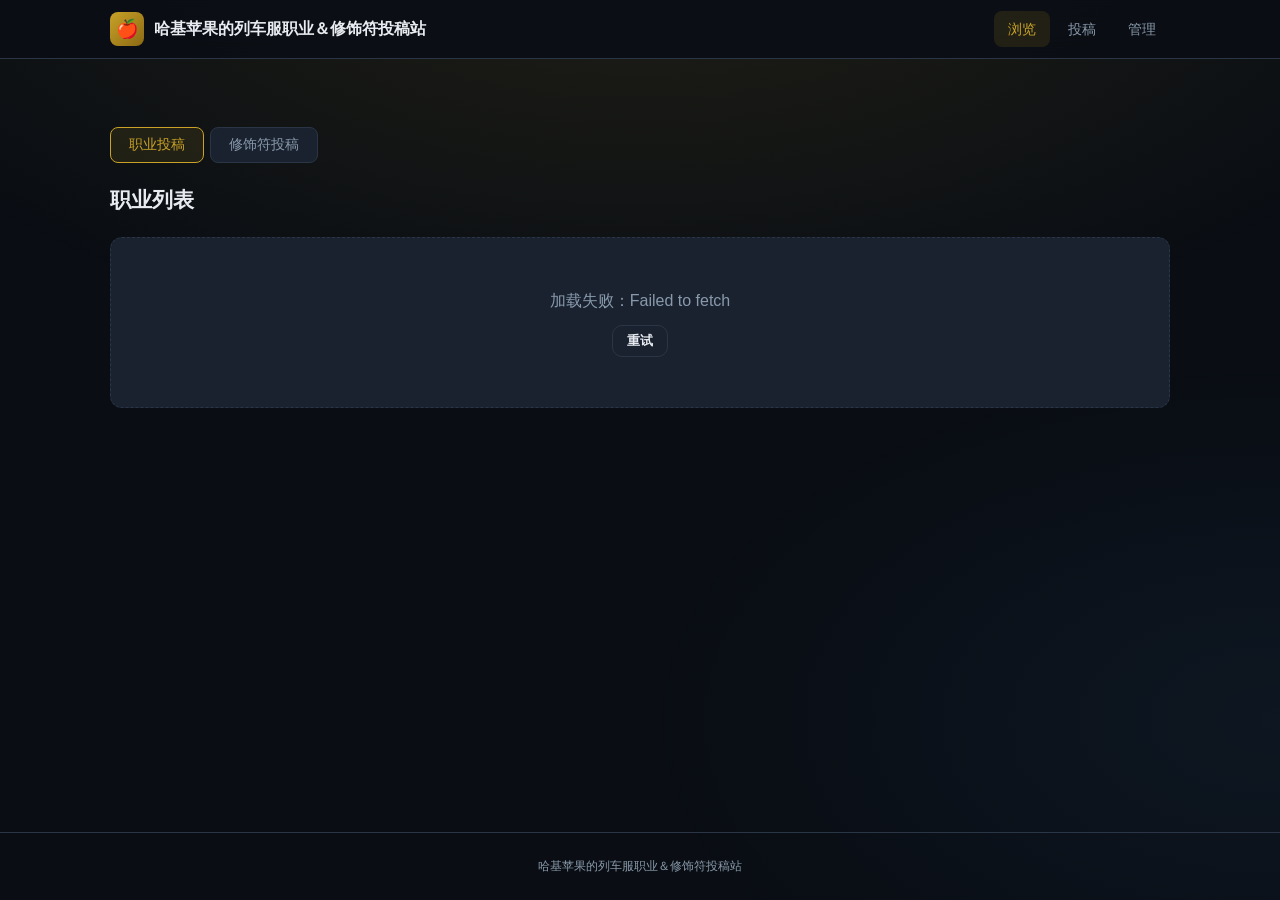
<file: index.html>
<!DOCTYPE html>
<html lang="zh-CN">
<head>
  <meta charset="UTF-8">
  <meta name="viewport" content="width=device-width, initial-scale=1.0">
  <title>浏览投稿 - 哈比列车谋杀案</title>
  <link rel="stylesheet" href="css/style.css">
</head>
<body>

<header>
  <div class="header-inner">
    <a href="index.html" class="logo"><span class="logo-icon">🍎</span>哈基苹果的列车服职业＆修饰符投稿站</a>
    <nav>
      <a href="index.html" class="active">浏览</a>
      <a href="submit.html">投稿</a>
      <span id="adminBtn" class="nav-admin">管理</span>
    </nav>
  </div>
</header>

<main>
  <section class="page-head">
    <!-- <span class="hero-tag">我的世界模组 · 哈比列车谋杀案</span> -->
    <!-- <h1>浏览 <span>职业</span> & <span>修饰符</span> 投稿</h1> -->
    <!-- <p>查看所有玩家投稿的职业方案与修饰符设计</p> -->
  </section>

  <section class="section" id="browse">
    <div class="tabs" id="browseTabs">
      <button class="tab active" data-tab="job">职业投稿</button>
      <button class="tab" data-tab="modifier">修饰符投稿</button>
    </div>
    <div class="section-head">
      <h2 id="browseTitle">职业列表</h2>
      <div class="filter-bar" id="filterBar"></div>
    </div>
    <div id="listContainer">
      <div class="state-box"><div class="spinner"></div><p>加载中...</p></div>
    </div>
  </section>
</main>

<footer><p>哈基苹果的列车服职业＆修饰符投稿站</p></footer>

<div class="modal-overlay" id="modal">
  <div class="modal">
    <button class="modal-close" id="modalClose">×</button>
    <div id="mTags"></div>
    <h2 id="mTitle"></h2>
    <div class="modal-meta" id="mMeta"></div>
    <div id="mBody"></div>
    <div class="modal-actions" id="modalActions">
      <button class="btn btn-danger" id="modalDeleteBtn">删除此投稿</button>
    </div>
  </div>
</div>

<script src="js/common.js"></script>
<script src="js/browse.js"></script>
</body>
</html>
</file>
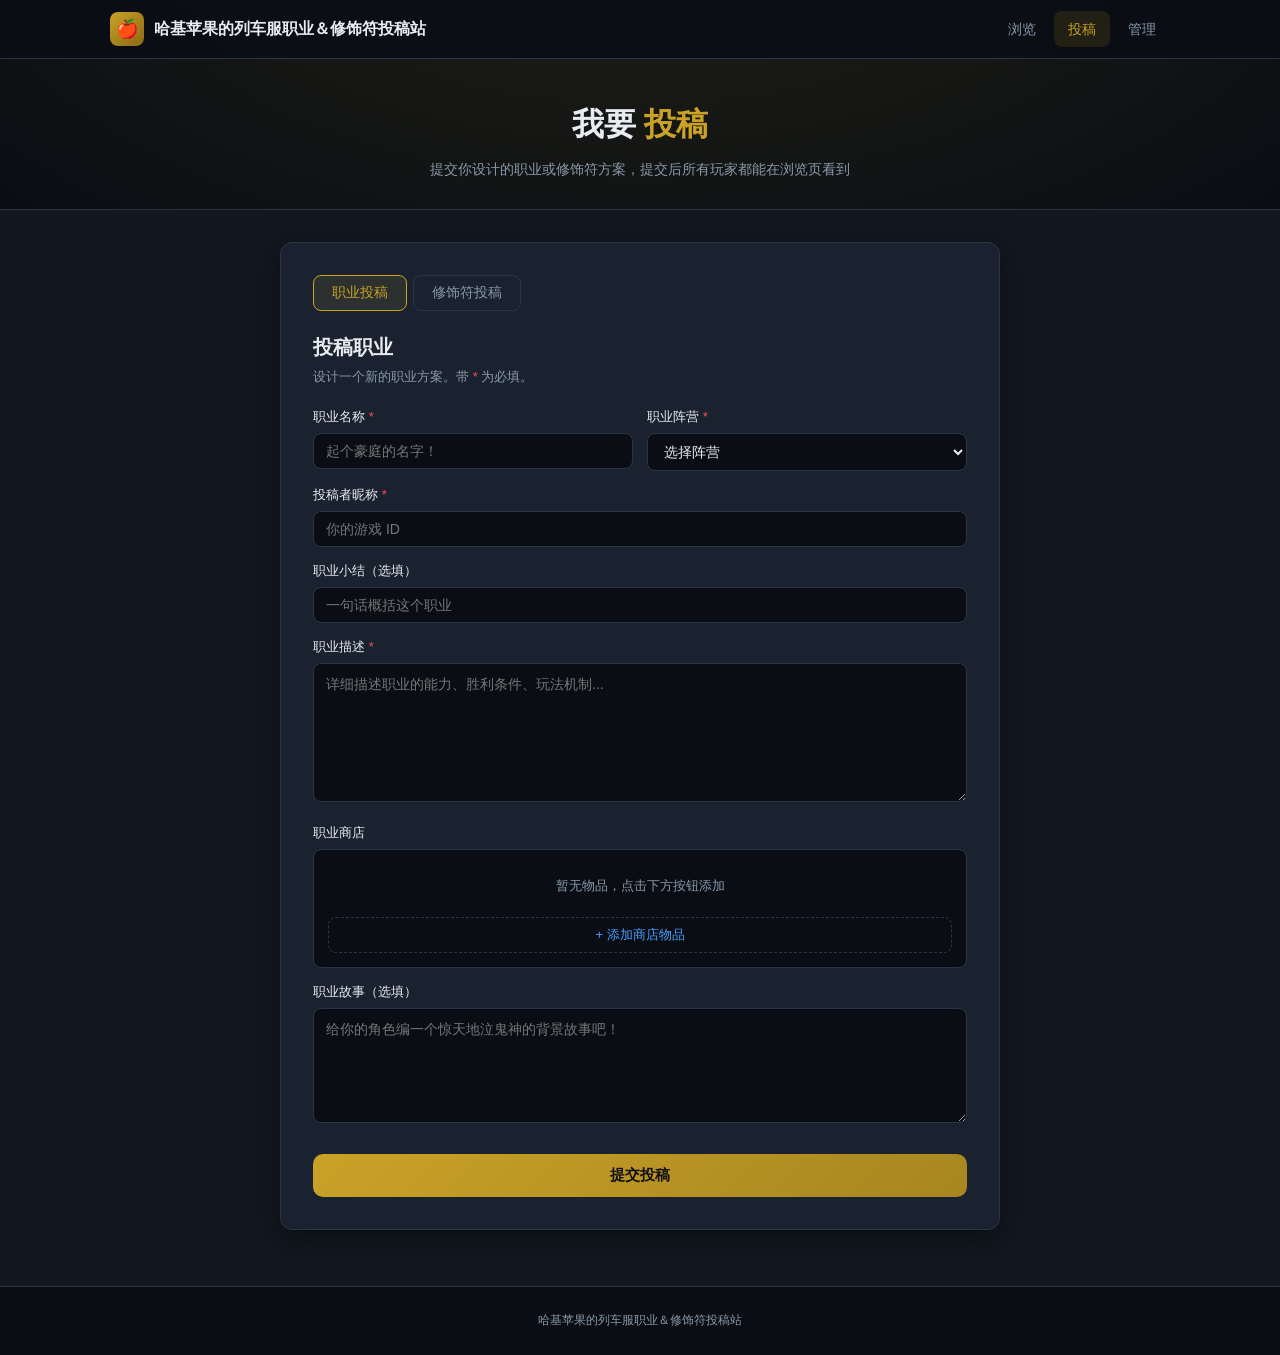
<file: submit.html>
<!DOCTYPE html>
<html lang="zh-CN">
<head>
  <meta charset="UTF-8">
  <meta name="viewport" content="width=device-width, initial-scale=1.0">
  <title>我要投稿 - 哈比列车谋杀案</title>
  <link rel="stylesheet" href="css/style.css">
</head>
<body>

<header>
  <div class="header-inner">
    <a href="index.html" class="logo"><span class="logo-icon">🍎</span>哈基苹果的列车服职业＆修饰符投稿站</a>
    <nav>
      <a href="index.html">浏览</a>
      <a href="submit.html" class="active">投稿</a>
      <span id="adminBtn" class="nav-admin">管理</span>
    </nav>
  </div>
</header>

<main>
  <section class="page-head">
    <h1>我要 <span>投稿</span></h1>
    <p>提交你设计的职业或修饰符方案，提交后所有玩家都能在浏览页看到</p>
  </section>

  <section class="submit-page">
    <div class="form-wrap">
      <div class="tabs" id="submitTabs">
        <button class="tab active" data-tab="job">职业投稿</button>
        <button class="tab" data-tab="modifier">修饰符投稿</button>
      </div>

      <div id="toast" class="toast"></div>

      <div class="form-panel active" id="jobFormPanel">
        <h2>投稿职业</h2>
        <p class="form-desc">设计一个新的职业方案。带 <span class="req">*</span> 为必填。</p>
        <form id="jobForm">
          <div class="row-2">
            <div class="field">
              <label>职业名称 <span class="req">*</span></label>
              <input type="text" id="jobName" placeholder="起个豪庭的名字！" maxlength="40" required>
            </div>
            <div class="field">
              <label>职业阵营 <span class="req">*</span></label>
              <select id="jobFaction" required>
                <option value="">选择阵营</option>
                <option>平民</option>
                <option>警长</option>
                <option>独立胜利/特殊中立</option>
                <option>杀手方中立</option>
                <option>杀手</option>
              </select>
            </div>
          </div>
          <div class="field">
            <label>投稿者昵称 <span class="req">*</span></label>
            <input type="text" id="jobAuthor" placeholder="你的游戏 ID" maxlength="30" required>
          </div>
          <div class="field">
            <label>职业小结（选填）</label>
            <input type="text" id="jobSummary" placeholder="一句话概括这个职业" maxlength="120">
          </div>
          <div class="field">
            <label>职业描述 <span class="req">*</span></label>
            <textarea id="jobDesc" placeholder="详细描述职业的能力、胜利条件、玩法机制..." rows="5" required></textarea>
          </div>
          <div class="field">
            <label>职业商店</label>
            <div class="shop-box">
              <div id="shopList"><div class="shop-empty">暂无物品，点击下方按钮添加</div></div>
              <button type="button" class="shop-add" id="addShopBtn">+ 添加商店物品</button>
            </div>
          </div>
          <div class="field">
            <label>职业故事（选填）</label>
            <textarea id="jobStory" placeholder="给你的角色编一个惊天地泣鬼神的背景故事吧！" rows="4"></textarea>
          </div>
          <button type="submit" class="btn-submit" id="jobSubmitBtn">提交投稿</button>
        </form>
      </div>

      <div class="form-panel" id="modifierFormPanel">
        <h2>投稿修饰符</h2>
        <p class="form-desc">设计一个新的修饰符。带 <span class="req">*</span> 为必填。</p>
        <form id="modifierForm">
          <div class="row-2">
            <div class="field">
              <label>修饰符名称 <span class="req">*</span></label>
              <input type="text" id="modName" placeholder="给你的修饰符起个响亮的名号！" maxlength="40" required>
            </div>
            <div class="field">
              <label>投稿者昵称 <span class="req">*</span></label>
              <input type="text" id="modAuthor" placeholder="你的游戏 ID" maxlength="30" required>
            </div>
          </div>
          <div class="field">
            <label>修饰符描述 <span class="req">*</span></label>
            <textarea id="modDesc" placeholder="描述修饰符的效果、触发条件..." rows="5" required></textarea>
          </div>
          <div class="field">
            <label>修饰符故事（选填）</label>
            <textarea id="modStory" placeholder="为什么修饰符会有背景故事啊！" rows="4"></textarea>
          </div>
          <button type="submit" class="btn-submit" id="modSubmitBtn">提交投稿</button>
        </form>
      </div>
    </div>
  </section>
</main>

<footer><p>哈基苹果的列车服职业＆修饰符投稿站</p></footer>

<script src="js/common.js"></script>
<script src="js/submit.js"></script>
</body>
</html>
</file>
<file: css/style.css>
*, *::before, *::after { box-sizing: border-box; margin: 0; padding: 0; }
:root {
  --bg: #0a0e14; --bg2: #121820; --surface: #1a2230; --surface2: #243044;
  --text: #e8ecf1; --muted: #8899aa; --accent: #c9a227; --accent2: #4a9eff;
  --border: #2a3545; --success: #3fb950; --success-bg: rgba(63,185,80,.12);
  --error: #f85149; --error-bg: rgba(248,81,73,.12); --radius: 12px;
  --shadow: 0 8px 32px rgba(0,0,0,.45);
  --f-civilian: #58a6ff; --f-sheriff: #f0b429; --f-neutral: #a371f7;
  --f-killer-neutral: #f0883e; --f-killer: #f85149;
}
html { scroll-behavior: smooth; }
body { font-family: "PingFang SC","Microsoft YaHei",sans-serif; background: var(--bg); color: var(--text); line-height: 1.6; min-height: 100vh; display: flex; flex-direction: column; }
body::before { content:""; position:fixed; inset:0; background: radial-gradient(ellipse 70% 50% at 50% -10%, rgba(201,162,39,.12), transparent), radial-gradient(ellipse 50% 40% at 100% 80%, rgba(74,158,255,.06), transparent); pointer-events:none; z-index:0; }
header, main, footer { position:relative; z-index:1; }
main { flex: 1; }
header { position:sticky; top:0; z-index:200; background:rgba(10,14,20,.9); backdrop-filter:blur(12px); border-bottom:1px solid var(--border); }
.header-inner { max-width:1100px; margin:0 auto; padding:0 20px; height:58px; display:flex; align-items:center; justify-content:space-between; }
.logo { display:flex; align-items:center; gap:10px; text-decoration:none; color:var(--text); font-weight:700; font-size:16px; }
.logo-icon { width:34px; height:34px; background:linear-gradient(135deg,var(--accent),#8b6914); border-radius:8px; display:grid; place-items:center; font-size:18px; }
nav { display:flex; gap:4px; flex-wrap:wrap; }
nav a, nav .nav-admin { padding:7px 14px; border-radius:8px; text-decoration:none; color:var(--muted); font-size:14px; font-weight:500; transition:.2s; cursor:pointer; }
nav a:hover, nav .nav-admin:hover { color:var(--text); background:var(--surface2); }
nav a.active { color:var(--accent); background:rgba(201,162,39,.12); }
nav .nav-admin.on { color:var(--accent); background:rgba(201,162,39,.12); }
.page-head { text-align:center; padding:40px 20px 28px; }
.page-head h1 { font-size:clamp(22px,4vw,32px); margin-bottom:8px; }
.page-head h1 span { color:var(--accent); }
.page-head p { color:var(--muted); font-size:14px; max-width:520px; margin:0 auto; }
.hero { text-align:center; padding:48px 20px 32px; }
.hero-tag { display:inline-block; padding:4px 14px; border-radius:20px; background:rgba(201,162,39,.12); color:var(--accent); font-size:13px; font-weight:600; margin-bottom:12px; border:1px solid rgba(201,162,39,.25); }
.hero h1 { font-size:clamp(26px,5vw,38px); font-weight:800; line-height:1.3; margin-bottom:10px; }
.hero h1 span { color:var(--accent); }
.hero p { color:var(--muted); max-width:560px; margin:0 auto 20px; font-size:15px; }
.hero-btns { display:flex; gap:10px; justify-content:center; flex-wrap:wrap; }
.btn { display:inline-flex; align-items:center; justify-content:center; padding:10px 22px; border-radius:10px; font-size:14px; font-weight:600; text-decoration:none; border:none; cursor:pointer; font-family:inherit; transition:.2s; }
.btn-primary { background:linear-gradient(135deg,var(--accent),#a88620); color:#111; }
.btn-primary:hover { filter:brightness(1.08); transform:translateY(-1px); }
.btn-ghost { background:var(--surface); color:var(--text); border:1px solid var(--border); }
.btn-ghost:hover { border-color:var(--accent); color:var(--accent); }
.btn-sm { padding:6px 14px; font-size:13px; }
.btn-danger { background:var(--error-bg); color:var(--error); border:1px solid rgba(248,81,73,.35); }
.btn-danger:hover { background:rgba(248,81,73,.2); }
.btn:disabled { opacity:.5; cursor:not-allowed; transform:none!important; }
.section { max-width:1100px; margin:0 auto; padding:0 20px 56px; }
.section-head { display:flex; align-items:center; justify-content:space-between; margin-bottom:20px; flex-wrap:wrap; gap:12px; }
.section-head h2 { font-size:21px; }
.tabs { display:flex; gap:6px; margin-bottom:20px; }
.tab { padding:8px 18px; border-radius:8px; border:1px solid var(--border); background:var(--surface); color:var(--muted); font-size:14px; cursor:pointer; font-family:inherit; transition:.2s; }
.tab:hover { color:var(--text); }
.tab.active { border-color:var(--accent); color:var(--accent); background:rgba(201,162,39,.1); }
.filter-bar { display:flex; gap:6px; flex-wrap:wrap; }
.filter-btn { padding:5px 12px; border-radius:16px; border:1px solid var(--border); background:var(--surface); color:var(--muted); font-size:12px; cursor:pointer; font-family:inherit; transition:.2s; }
.filter-btn:hover, .filter-btn.active { border-color:var(--accent2); color:var(--accent2); background:rgba(74,158,255,.1); }
.card-grid { display:grid; grid-template-columns:repeat(auto-fill,minmax(290px,1fr)); gap:14px; }
.card { background:var(--surface); border:1px solid var(--border); border-radius:var(--radius); padding:18px; cursor:pointer; transition:.2s; display:flex; flex-direction:column; gap:8px; }
.card:hover { border-color:var(--accent); transform:translateY(-2px); box-shadow:var(--shadow); }
.card-top { display:flex; align-items:center; justify-content:space-between; gap:8px; }
.tag { padding:3px 10px; border-radius:6px; font-size:11px; font-weight:600; white-space:nowrap; }
.tag-mod { background:rgba(74,158,255,.12); color:var(--accent2); border:1px solid rgba(74,158,255,.3); }
.tag-civilian { background:rgba(88,166,255,.12); color:var(--f-civilian); border:1px solid rgba(88,166,255,.3); }
.tag-sheriff { background:rgba(240,180,41,.12); color:var(--f-sheriff); border:1px solid rgba(240,180,41,.3); }
.tag-neutral { background:rgba(163,113,247,.12); color:var(--f-neutral); border:1px solid rgba(163,113,247,.3); }
.tag-killer-neutral { background:rgba(240,136,62,.12); color:var(--f-killer-neutral); border:1px solid rgba(240,136,62,.3); }
.tag-killer { background:rgba(248,81,73,.12); color:var(--f-killer); border:1px solid rgba(248,81,73,.3); }
.card-date { font-size:11px; color:var(--muted); }
.card h3 { font-size:16px; line-height:1.4; }
.card-author { font-size:12px; color:var(--muted); }
.card-preview { font-size:13px; color:var(--muted); display:-webkit-box; -webkit-line-clamp:3; -webkit-box-orient:vertical; overflow:hidden; flex:1; }
.card-footer { font-size:11px; color:var(--accent2); margin-top:auto; }
.card-delete { margin-top:6px; padding:4px 10px; border-radius:6px; border:1px solid rgba(248,81,73,.35); background:var(--error-bg); color:var(--error); font-size:11px; cursor:pointer; font-family:inherit; align-self:flex-start; }
.state-box { text-align:center; padding:50px 20px; color:var(--muted); background:var(--surface); border:1px dashed var(--border); border-radius:var(--radius); }
.spinner { width:28px; height:28px; border:3px solid var(--border); border-top-color:var(--accent); border-radius:50%; animation:spin .8s linear infinite; margin:0 auto 10px; }
@keyframes spin { to { transform:rotate(360deg); } }
.submit-page { padding:32px 20px 56px; background:var(--bg2); border-top:1px solid var(--border); }
.form-wrap { max-width:720px; margin:0 auto; background:var(--surface); border:1px solid var(--border); border-radius:var(--radius); padding:32px; box-shadow:var(--shadow); }
.form-wrap h2 { font-size:20px; margin-bottom:4px; }
.form-desc { color:var(--muted); font-size:13px; margin-bottom:20px; }
.req { color:var(--error); }
.field { margin-bottom:14px; }
.field label { display:block; font-size:13px; font-weight:500; margin-bottom:5px; }
.field input, .field select, .field textarea { width:100%; padding:9px 12px; background:var(--bg); border:1px solid var(--border); border-radius:8px; color:var(--text); font-size:14px; font-family:inherit; transition:.2s; }
.field input:focus, .field select:focus, .field textarea:focus { outline:none; border-color:var(--accent); box-shadow:0 0 0 3px rgba(201,162,39,.12); }
.field textarea { resize:vertical; min-height:100px; line-height:1.7; }
.row-2 { display:grid; grid-template-columns:1fr 1fr; gap:14px; }
.form-panel { display:none; }
.form-panel.active { display:block; }
.shop-box { background:var(--bg); border:1px solid var(--border); border-radius:8px; padding:14px; }
.shop-empty { color:var(--muted); font-size:13px; text-align:center; padding:12px; }
.shop-item { display:grid; grid-template-columns:1fr 100px auto; gap:8px; align-items:center; margin-bottom:8px; }
.shop-item input { padding:7px 10px; background:var(--surface); border:1px solid var(--border); border-radius:6px; color:var(--text); font-size:13px; font-family:inherit; }
.shop-item input:focus { outline:none; border-color:var(--accent2); }
.shop-del { padding:6px 10px; border-radius:6px; border:1px solid rgba(248,81,73,.35); background:var(--error-bg); color:var(--error); font-size:12px; cursor:pointer; font-family:inherit; }
.shop-add { margin-top:8px; width:100%; padding:8px; border:1px dashed var(--border); border-radius:8px; background:transparent; color:var(--accent2); font-size:13px; cursor:pointer; font-family:inherit; transition:.2s; }
.shop-add:hover { border-color:var(--accent2); background:rgba(74,158,255,.06); }
.btn-submit { width:100%; margin-top:10px; padding:12px; background:linear-gradient(135deg,var(--accent),#a88620); color:#111; border:none; border-radius:10px; font-size:15px; font-weight:700; cursor:pointer; font-family:inherit; }
.toast { display:none; padding:10px 14px; border-radius:8px; font-size:13px; margin-bottom:14px; }
.toast.error { display:block; background:var(--error-bg); color:var(--error); }
.toast.success { display:block; background:var(--success-bg); color:var(--success); }
.modal-overlay { display:none; position:fixed; inset:0; background:rgba(0,0,0,.75); z-index:300; align-items:center; justify-content:center; padding:16px; backdrop-filter:blur(4px); }
.modal-overlay.open { display:flex; }
.modal { background:var(--surface); border:1px solid var(--border); border-radius:var(--radius); max-width:680px; width:100%; max-height:88vh; overflow-y:auto; padding:28px; position:relative; box-shadow:var(--shadow); }
.modal-close { position:absolute; top:14px; right:14px; width:30px; height:30px; border:none; background:var(--surface2); color:var(--muted); border-radius:8px; font-size:17px; cursor:pointer; }
.modal h2 { font-size:22px; margin-bottom:6px; padding-right:32px; }
.modal-meta { font-size:13px; color:var(--muted); margin-bottom:18px; }
.modal-block { margin-bottom:16px; }
.modal-block h4 { font-size:12px; color:var(--accent); letter-spacing:.5px; margin-bottom:6px; }
.modal-block p { font-size:14px; line-height:1.75; white-space:pre-wrap; color:#c5cdd8; }
.shop-table { width:100%; border-collapse:collapse; font-size:13px; }
.shop-table th, .shop-table td { padding:8px 10px; border:1px solid var(--border); text-align:left; }
.shop-table th { background:var(--bg); color:var(--muted); font-weight:500; }
.modal-actions { margin-top:18px; padding-top:16px; border-top:1px solid var(--border); display:none; }
.modal-actions.show { display:block; }
footer { text-align:center; padding:24px; color:var(--muted); font-size:12px; border-top:1px solid var(--border); }
@media(max-width:600px){ .row-2,.shop-item{ grid-template-columns:1fr; } .form-wrap,.modal{ padding:20px 16px; } }
</file>
